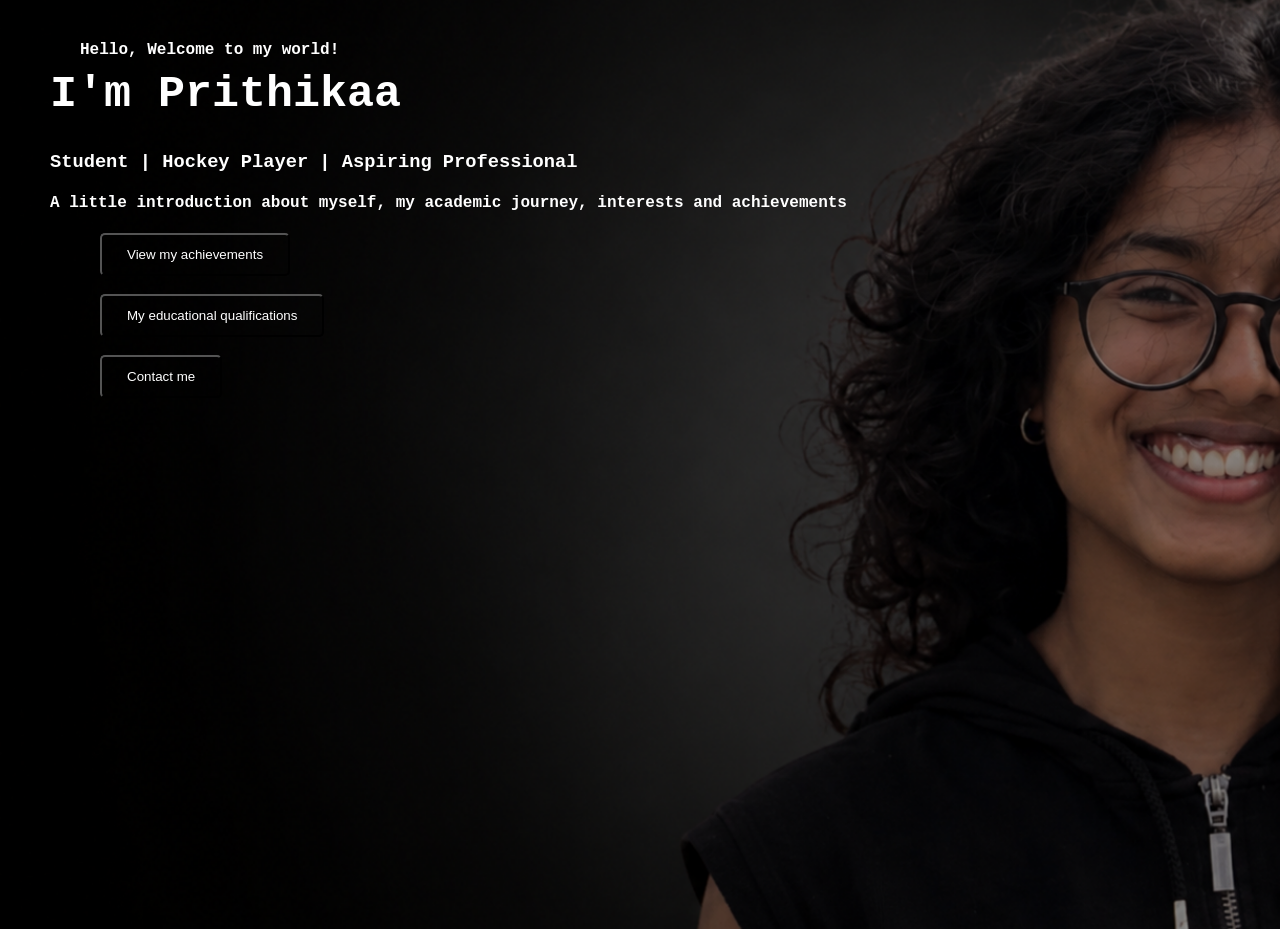
<file: index.html>
<!DOCTYPE html>
<html>
    <head>
        <title>My resume</title>
        <link rel="stylesheet" href="style.css">
    </head>
    <body class="index">
        <h4 class="welcome">Hello, Welcome to my world!</h4>
        <h1 class="name">I'm Prithikaa</h1>
        <h3>Student | Hockey Player | Aspiring Professional</h3>
        <h4>A little introduction about myself, my academic journey, interests and achievements</h4>
        
        <a href="achievements.html">
        <button>View my achievements</button>
        </a>
        <br><br>
        <a href="education.html">
        <button>My educational qualifications</button>
        </a>
        <br><br>
        <a href="contact.html">
        <button>Contact me</button>
        </a>
    </body>
</file>
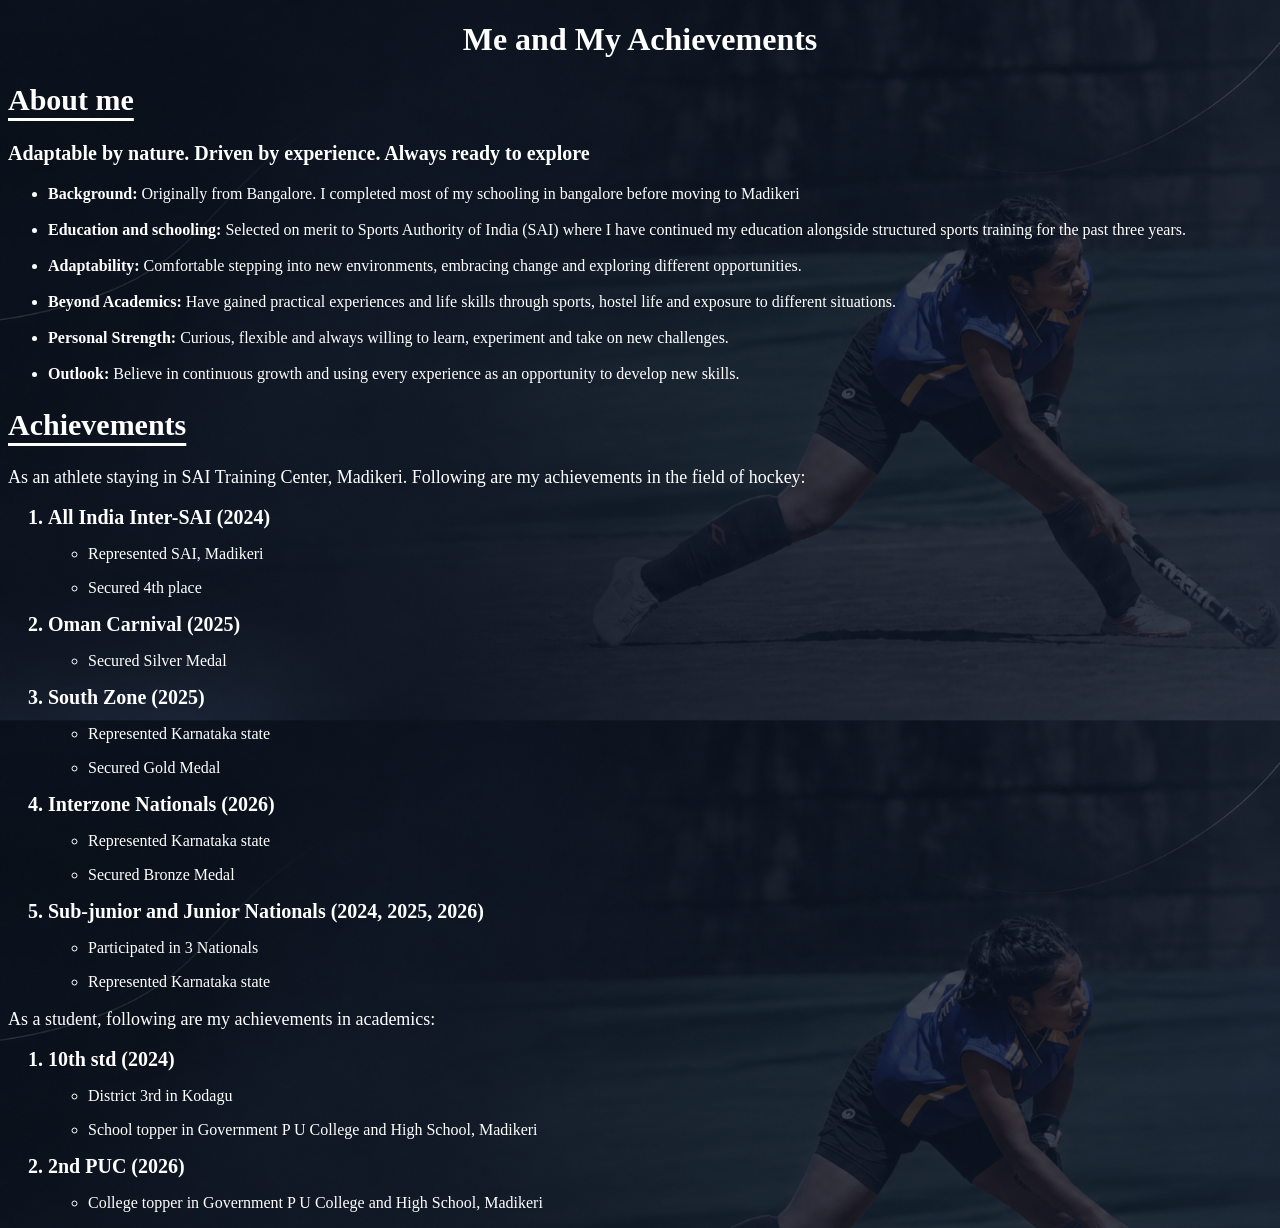
<file: achievements.html>
<!DOCTYPE html>
<html>
    <head>
        <title>achievements</title>
        <link rel="stylesheet" href="style.css">
    </head>
    <body class="achievements">
        <h1 class="center">Me and My Achievements</h1>
    <h2 class="me">About me</h2>
    <p class="intro"><strong>Adaptable by nature. Driven by experience. Always ready to explore</strong></p>
    <ul>
        <li><strong>Background:</strong> Originally from Bangalore. I completed most of my schooling in bangalore before moving to Madikeri</li>
        <br>
        <li><strong>Education and schooling:</strong> Selected on merit to Sports Authority of India (SAI) where I have continued my education alongside structured sports training for the past three years.</li>
        <br>
        <li><strong>Adaptability:</strong> Comfortable stepping into new environments, embracing change and exploring different opportunities.</li>
        <br>
        <li><strong>Beyond Academics:</strong> Have gained practical experiences and life skills through sports, hostel life and exposure to different situations.</li>
        <br>
        <li><strong>Personal Strength:</strong> Curious, flexible and always willing to learn, experiment and take on new challenges.</li>
        <br>
        <li><strong>Outlook:</strong> Believe in continuous growth and using every experience as an opportunity to develop new skills.</li>
    
    </ul>
    <h2 class="me">Achievements</h2>
    <p class="size">As an athlete staying in SAI Training Center, Madikeri. Following are my achievements in the field of hockey:</p>
    <ol>
        <li class="match">All India Inter-SAI (2024)</li>
        <ul>
            <li><p>Represented SAI, Madikeri</p></li>
            <li><p>Secured 4th place</p></li>

        </ul>
        

        
        <li class="match">Oman Carnival (2025)</li>
        <ul>
            <li><p>Secured Silver Medal</p></li>
        </ul>
    
        <li class=" match">South Zone (2025)</li>
        <ul>
            <li><p>Represented Karnataka state</p></li>
            <li><p>Secured Gold Medal</p></li>
        </ul>
    
        <li class="match">Interzone Nationals (2026)</li>
        <ul>
            <li><p>Represented Karnataka state</p></li>
            <li><p>Secured Bronze Medal</p></li>
        </ul>
        <li class="match">Sub-junior and Junior Nationals (2024, 2025, 2026)</li>
        <ul>
            <li><p>Participated in 3 Nationals </p></li>
            <li><p>Represented Karnataka state</p></li>
        </ul>
        
    </ol>
    <p class="size">As a student, following are my achievements in academics:</p>
    
    <ol>
        <li class="match">10th std (2024)</li>
        <ul>
            <li><p>District 3rd in Kodagu</p></li>
            <li><p>School topper in Government P U College and High School, Madikeri</p></li>
        </ul>
        <li class="match">2nd PUC (2026)</li>
        <ul>
            <li><p>College topper in Government P U College and High School, Madikeri</p></li>
        </ul>
    </ol>

   
    </body>
</file>
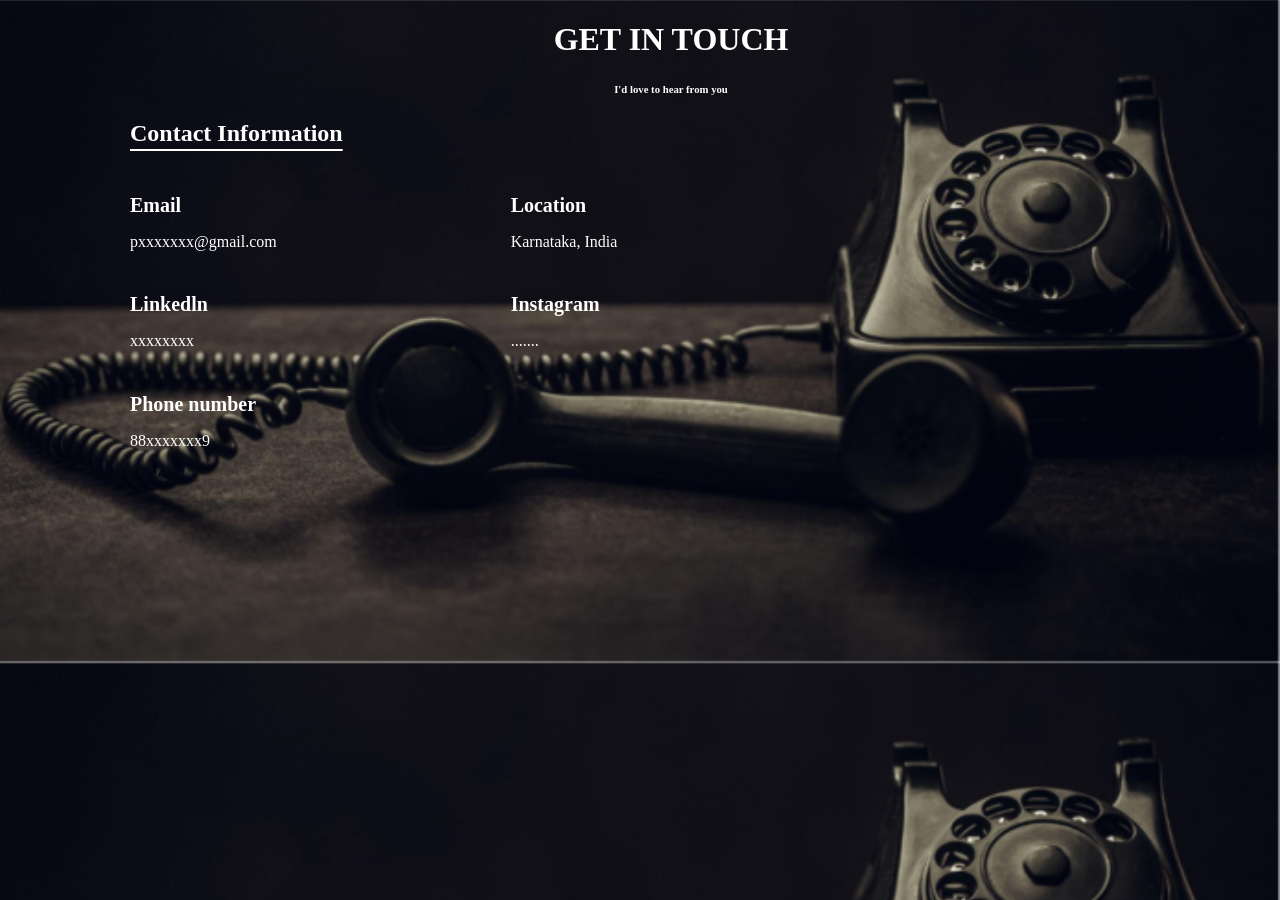
<file: contact.html>
<!DOCTYPE html>
<html>
    <head>
        <title>Contact Me</title>
        <link rel="stylesheet" href="style.css">
    </head>
    <body class="contact">
        <h1 class="center">GET IN TOUCH</h1>
        <H6 class="center">I'd love to hear from you</H6>

        <strong><h2 class="info">Contact Information</h2></strong>
        <div class="contact-container">     
            <div>
            <h4 class="reach">Email</h4>
            <p>pxxxxxxx@gmail.com</p>
        </div>
        <div>
            <h4 class="reach">Location</h4>
            <p>Karnataka, India</p>
        </div>
        <div>
            <H4 class="reach">Linkedln</H4>
        <p>xxxxxxxx</p>
        </div>
        <div>
            <h4 class="reach">Instagram</h4>
        <p>.......</p>
        </div>
        <div>
            <h4 class="reach">Phone number</h4>
        <P>88xxxxxxx9</P>
        </div>

        </div>
        
        
    </body>
</file>
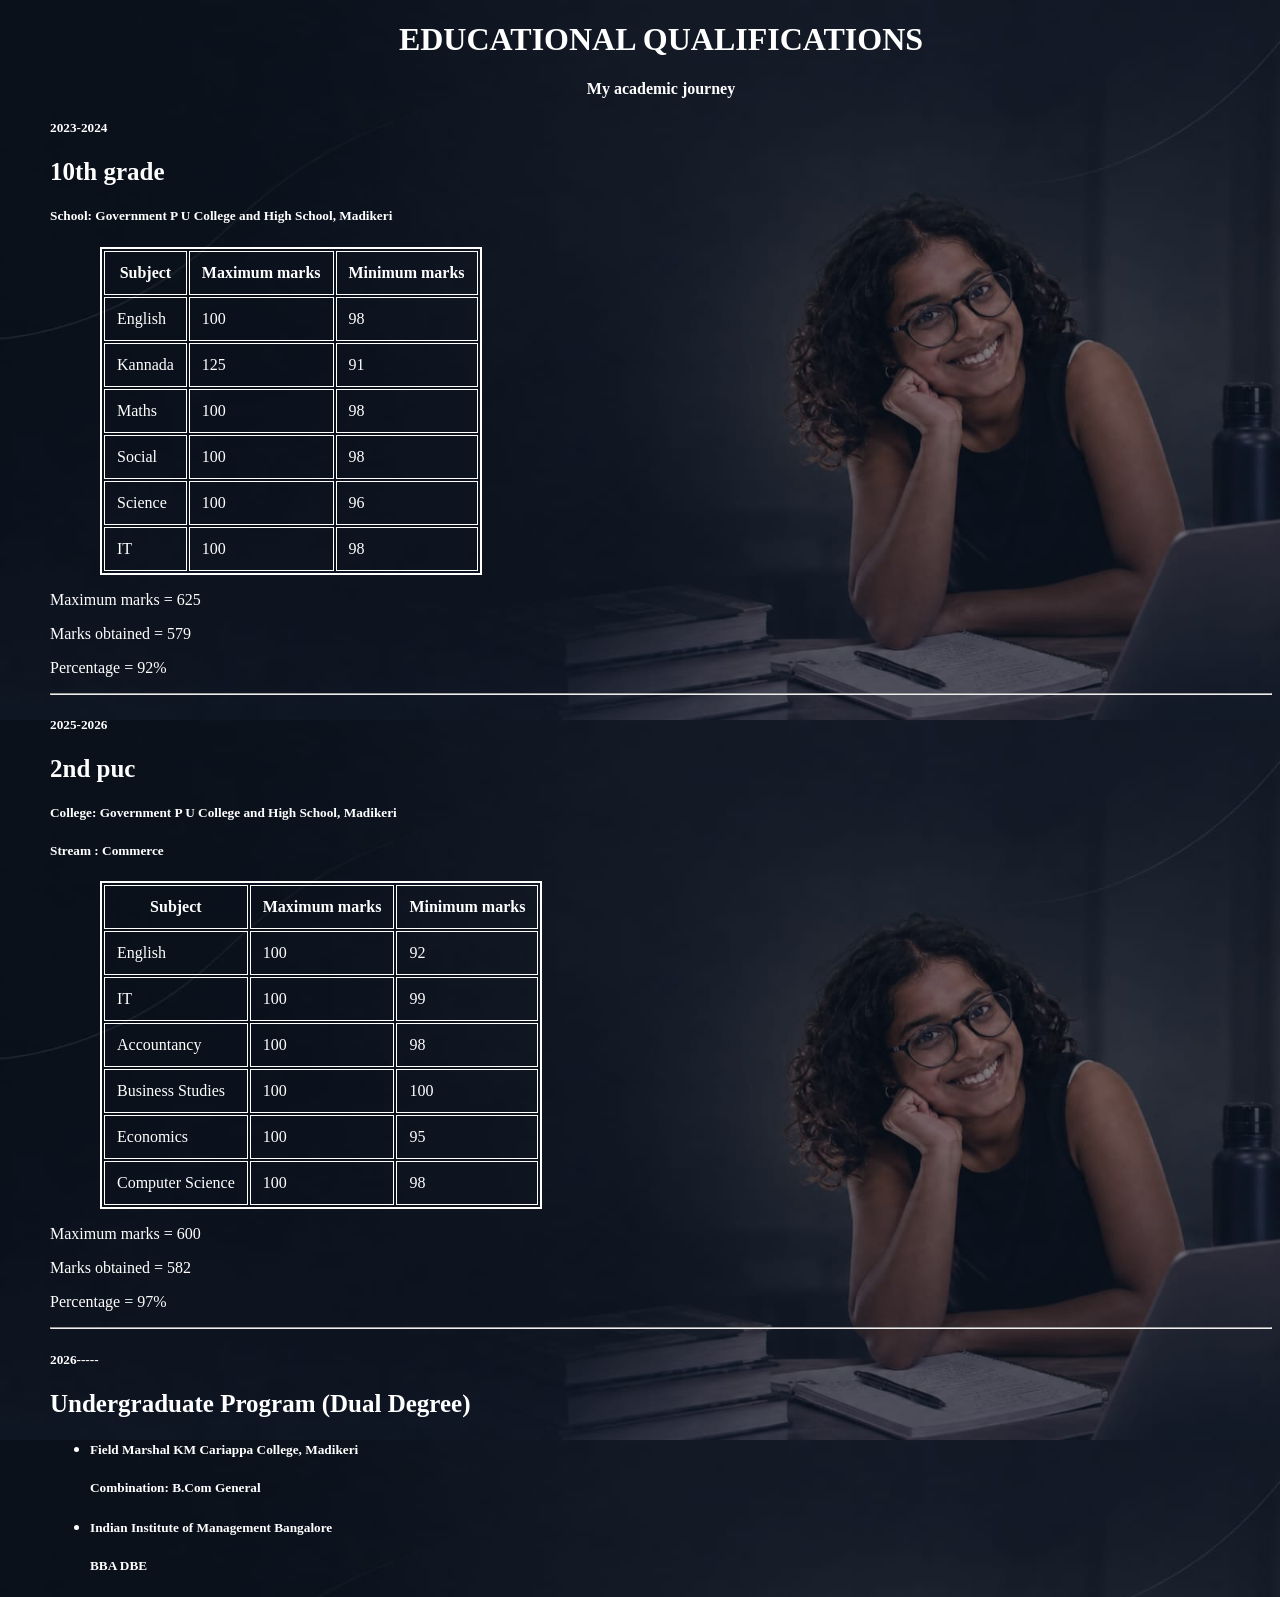
<file: education.html>
<!DOCTYPE html>
<html>
    <head>
        <title>Educational qualifications</title>
        <link rel="stylesheet" href="style.css">
    </head>

    <body class="education">
        <H1 class="center">EDUCATIONAL QUALIFICATIONS</H1>
        <H4 class="center"> My academic journey</H4>
        <h5>2023-2024</h5>
        <h4 class="grade">10th grade</h4>
        <h5>School: Government P U College and High School, Madikeri</h5>
        <table>
            <tr>
                <th>Subject</th>
                <th>Maximum marks</th>
                <th>Minimum marks</th>
            </tr>
            <tr>
                <td>English</td>
                <td>100</td>
                <td>98</td>
            </tr>
            <tr>
                <td>Kannada</td>
                <td>125</td>
                <td>91</td>
            </tr>
            <tr>
                <td>Maths</td>
                <td>100</td>
                <td>98</td>
            </tr>
            <tr>
                <td>Social</td>
                <td>100</td>
                <td>98</td>
            </tr>
            <tr>
                <td>Science</td>
                <td>100</td>
                <td>96</td>
            </tr>
            <tr>
                <td>IT</td>
                <td>100</td>
                <td>98</td>
            </tr>
        </table>
        <P>Maximum marks = 625</P>
        <p>Marks obtained = 579</p>
        <p>Percentage = 92%</p>
        <hr>

        <h5>2025-2026</h5>
        <h4 class="grade">2nd puc</h4>
        <h5>College: Government P U College and High School, Madikeri</h5>
        <h5>Stream : Commerce</h5>
        <table>
            <tr>
                <th>Subject</th>
                <th>Maximum marks</th>
                <th>Minimum marks</th>
            </tr>
            <tr>
                <td>English</td>
                <td>100</td>
                <td>92</td>
            </tr>
            <tr>
                <td>IT</td>
                <td>100</td>
                <td>99</td>
            </tr>
            <tr>
                <td>Accountancy</td>
                <td>100</td>
                <td>98</td>
            </tr>
            <tr>
                <td>Business Studies</td>
                <td>100</td>
                <td>100</td>
            </tr>
            <tr>
                <td>Economics</td>
                <td>100</td>
                <td>95</td>
            </tr>
            <tr>
                <td>Computer Science</td>
                <td>100</td>
                <td>98</td>
            </tr>
        </table>
        <P>Maximum marks = 600</P>
        <p>Marks obtained = 582</p>
        <p>Percentage = 97%</p>
        <hr>

        <h5>2026-----</h5>
        <h4 class="grade">Undergraduate Program (Dual Degree)</h4>
        <ul>
           <li><h5>Field Marshal KM Cariappa College, Madikeri</h5></li> 
            <h5 class="Stream">Combination: B.Com General</h5>
        
        <li><h5>Indian Institute of Management Bangalore</h5></li>
        <h5>BBA DBE</h5>
        </ul>
        
        
    </body>
</file>
<file: style.css>
.index {
    background-image: url("Moody Half-Portrait in Shadows.png");
    background-size: cover;
    background-position: center;
    background-repeat: no-repeat;
    min-height: 100vh;
    min-width: 100vh;
    margin-left: 50px;
   

    
   
    color: white;
    font-family: 'Courier New', Courier, monospace;
}
.index button {
    background-color: transparent;
    color: white;
    padding: 12px 25px;
    border-radius: 5px;
    margin-left: 50px;
}

.achievements{
    background-image: url("imgg.png");
    background-size: 100% auto;
    background-repeat: repeat-y;
    background-position: top center;

    color: white;
    font-family: cursive;
}

.education {
    background-image: url("study.jpeg");
    background-size: 100% auto;
    background-repeat: repeat-y;
    background-position: top center;


    color: white;
    font-family: cursive;
    margin-left: 50px;
    
}
.education table{
    margin-left: 50px;
}
.education table {
    border: 2px solid white;
}
.education th,
.education td {
    border: 1px solid white;
    padding: 12px;
}
.center{
        text-align: center;
    }
.center h4{
    text-align: center;
}

.contact{
    background-image: url("phone.png");
    background-size: 100% auto;
    background-repeat: repeat-y;
   

    color: white;
    font-family: cursive;
    margin-left: 70px;

}
.contact-container{
    display: grid;
    grid-template-columns: 1fr 2fr;
    margin-left: 60px;
}
.intro{
    font-size: 20px;
}
h2.me{
    font-size: 30px;
    text-decoration: underline;
    text-underline-offset: 8px;
}

li.match{
    font-size: 20px;
    font-weight: bold;
}
h4.reach{
    font-size: 20px;
    font-weight: bold;
    margin-bottom: 5px;
}
.info{
    text-decoration: underline;
    text-underline-offset: 8px;
    margin-left: 60px;
}
h4.grade{
    font-size: 25px;
    margin-bottom: 5px;
    margin-top: 2px;
}
h5.stream{
    margin-bottom: 0;
    line-height: 1;
}
h1.name{
    font-size: 45px;
    font-weight: bold;
}  
h4.welcome{
    margin-left: 30px;
    transform: translateY(20px);
}
.size{
    font-size: 18px;
}
</file>
